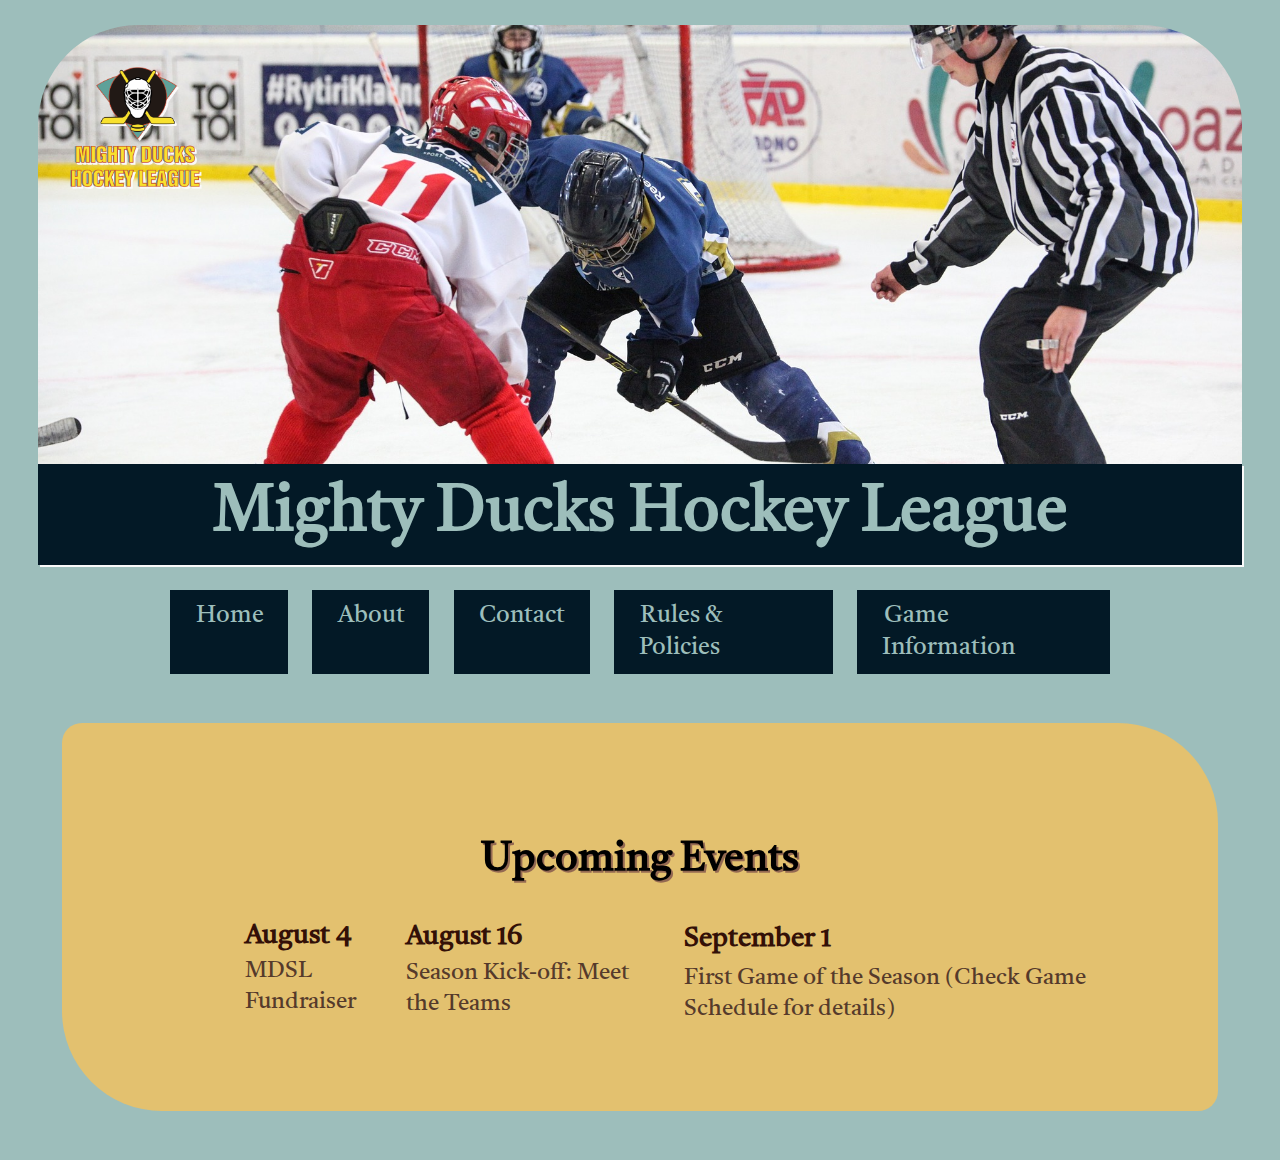
<file: index.html>
<!DOCTYPE html>
<html lang="en">
<head>
    <meta charset="UTF-8">
    <meta http-equiv="X-UA-Compatible" content="IE=edge">
    <meta name="viewport" content="width=device-width, initial-scale=1.0">
    <title>Home Page</title>
    <link rel="preconnect" href="https://fonts.googleapis.com">
    <link rel="preconnect" href="https://fonts.gstatic.com" crossorigin>
    <link href="https://fonts.googleapis.com/css2?family=Roboto&family=Tiro+Bangla&display=swap" rel="stylesheet">
    <link rel="stylesheet" href="./assets/styles/mdhl.css">
</head>
<body>
    <header>
        <div>
            <img class="header-logo" src="./assets/img/Logo_Mighty_ducks-01.png" alt="logo MDHL">
        </div>
        <h1 class="header-title">Mighty Ducks Hockey League</h1>
    </header>
            <nav>
            <ul>
                <li><a href="./index.html">Home</a></li>
                <li><a href="./pages/about.html">About</a></li>
                <li><a href="./pages/contact.html">Contact</a></li> 
                <li><a href="./pages/rules.html">Rules & Policies</a></li>
                <li><a href="./pages/game_info.html">Game Information</a> </li>

            </ul>
            </nav>
        <main>
            <h2>Upcoming Events</h2>
            <ul>
                <li>
                    <h3>August 4</h3>
                    <p class="style-p">MDSL Fundraiser</p>
                </li>
                <li>
                    <h3>August 16</h3>
                    <p class="style-p">Season Kick-off: Meet the Teams</p>
                </li>
                <li>
                    <h3>September 1</h3>
                    <p class="style-p">First Game of the Season (Check Game Schedule for details)</p>
                </li>
            </ul>
        </main>
</body>
</html>
</file>
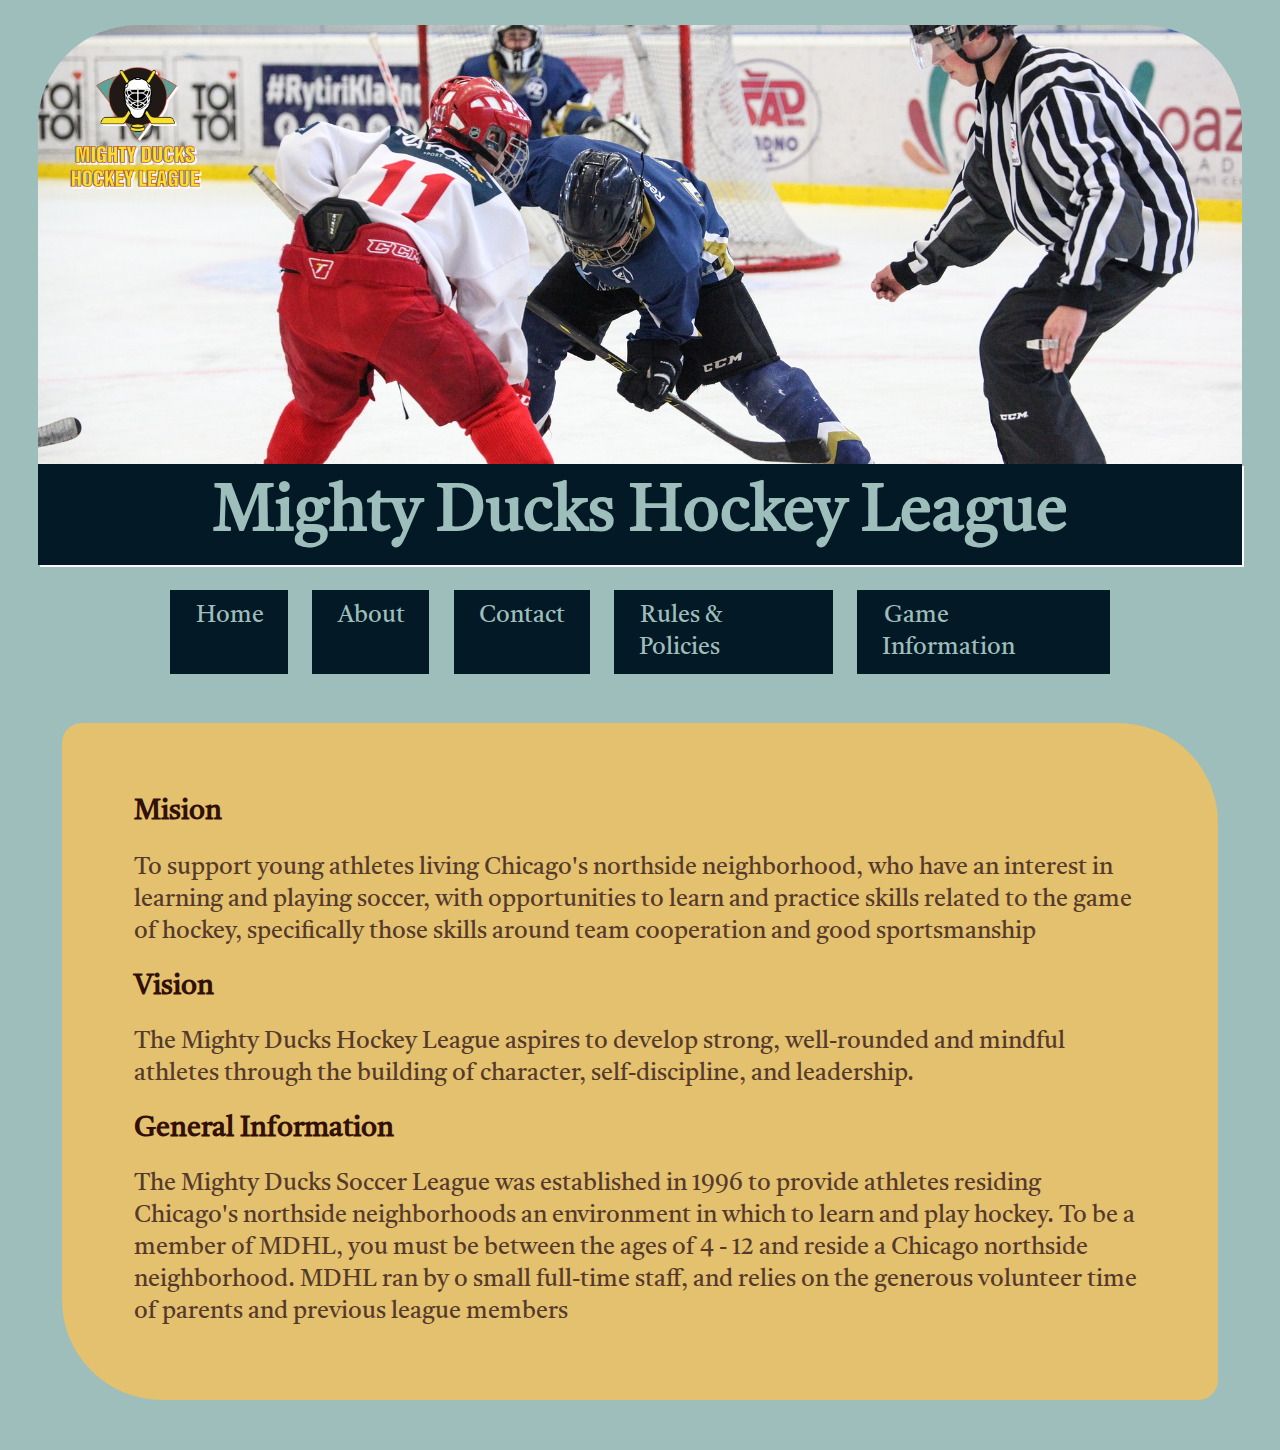
<file: pages/about.html>
<!DOCTYPE html>
<html lang="en">
<head>
    <meta charset="UTF-8">
    <meta http-equiv="X-UA-Compatible" content="IE=edge">
    <meta name="viewport" content="width=device-width, initial-scale=1.0">
    <link rel="preconnect" href="https://fonts.googleapis.com">
    <link rel="preconnect" href="https://fonts.gstatic.com" crossorigin>
    <link href="https://fonts.googleapis.com/css2?family=Roboto&family=Tiro+Bangla&display=swap" rel="stylesheet">
    <link  rel="stylesheet" href="../assets/styles/mdhl.css">
    <title>About MDHL</title> 
</head>
<body>
    <header>
        <div>
            <img class="header-logo" src="../assets/img/Logo_Mighty_ducks-01.png" alt="logo MDHL">
        </div>
        <h1 class="header-title">Mighty Ducks Hockey League</h1>
    </header>
            <nav>
            <ul>
                <li><a href="../index.html">Home</a></li>
                <li><a href="./about.html">About</a></li>
                <li><a href="./contact.html">Contact</a></li> 
                <li><a href="./rules.html">Rules & Policies</a></li>
                <li><a href="./game_info.html">Game Information</a> </li>

            </ul>
            </nav>
        <main>
            <h3>Mision</h3>
            <p class="style-p">To support young athletes living Chicago's northside neighborhood, who have an interest in
                learning and playing soccer, with opportunities to learn and practice skills related to the game of
                hockey, specifically those skills around team cooperation and good sportsmanship</p>
            <h3>Vision</h3>
            <p class="style-p">The Mighty Ducks Hockey League aspires to develop strong, well-rounded and mindful athletes
                through the building of character, self-discipline, and leadership.</p>
            <h3>General Information</h3>
            <p class="style-p">The Mighty Ducks Soccer League was established in 1996 to provide athletes residing
                Chicago's northside neighborhoods an environment in which to learn and play hockey. To be a
                member of MDHL, you must be between the ages of 4 - 12 and reside a Chicago northside
                neighborhood. MDHL ran by o small full-time staff, and relies on the generous volunteer time of
                parents and previous league members</p>

        </main>
</body>
</html>
</file>
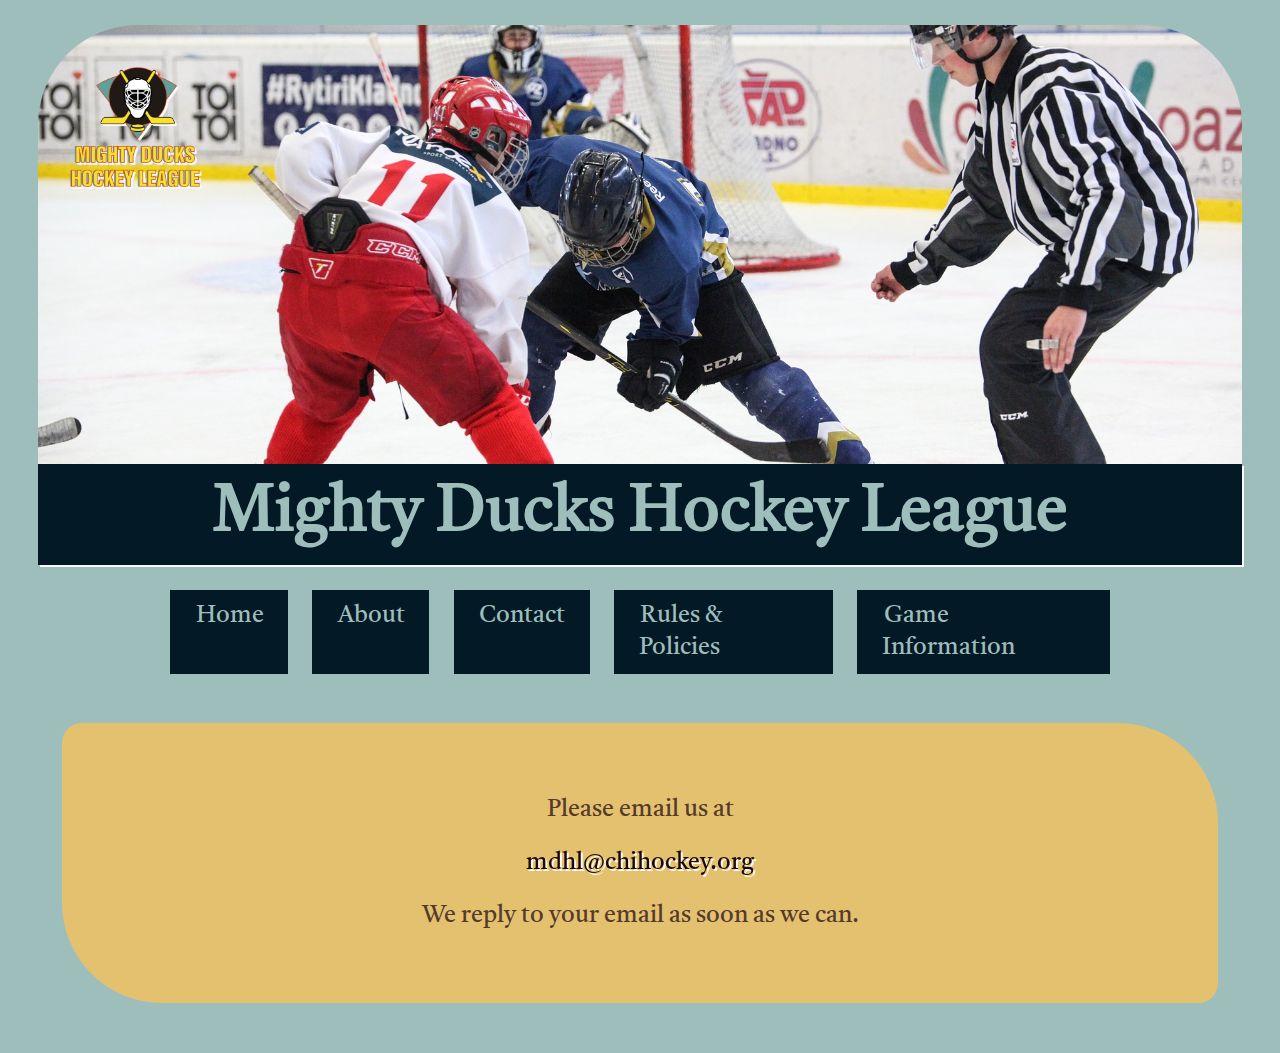
<file: pages/contact.html>
<!DOCTYPE html>
<html lang="en">
<head>
    <meta charset="UTF-8">
    <meta http-equiv="X-UA-Compatible" content="IE=edge">
    <meta name="viewport" content="width=device-width, initial-scale=1.0">
    <link rel="preconnect" href="https://fonts.googleapis.com">
    <link rel="preconnect" href="https://fonts.gstatic.com" crossorigin>
    <link href="https://fonts.googleapis.com/css2?family=Roboto&family=Tiro+Bangla&display=swap" rel="stylesheet">
    <link rel="stylesheet" href="../assets/styles/mdhl.css">
    <title>Contact Page</title>
</head>
<body>
    <header>
        <div>
            <img class="header-logo" src="../assets/img/Logo_Mighty_ducks-01.png" alt="logo MDHL">
        </div>
        <h1 class="header-title">Mighty Ducks Hockey League</h1>
     </header>
             <nav>
             <ul>
                <li><a href="../index.html">Home</a></li>
                <li><a href="./about.html">About</a></li>
                <li><a href="./contact.html">Contact</a></li> 
                <li><a href="./rules.html">Rules & Policies</a></li>
                <li><a href="./game_info.html">Game Information</a> </li>

             </ul>
             </nav>
         <main>
            <p class="style-p">Please email us at</p> 
                <a class="mail" href="mailto:mdhl@chihockey.org"> mdhl@chihockey.org</a>
            <p class="style-p">We reply to your email as soon as we can.</p>
         </main>
    
</body>
</html>
</file>
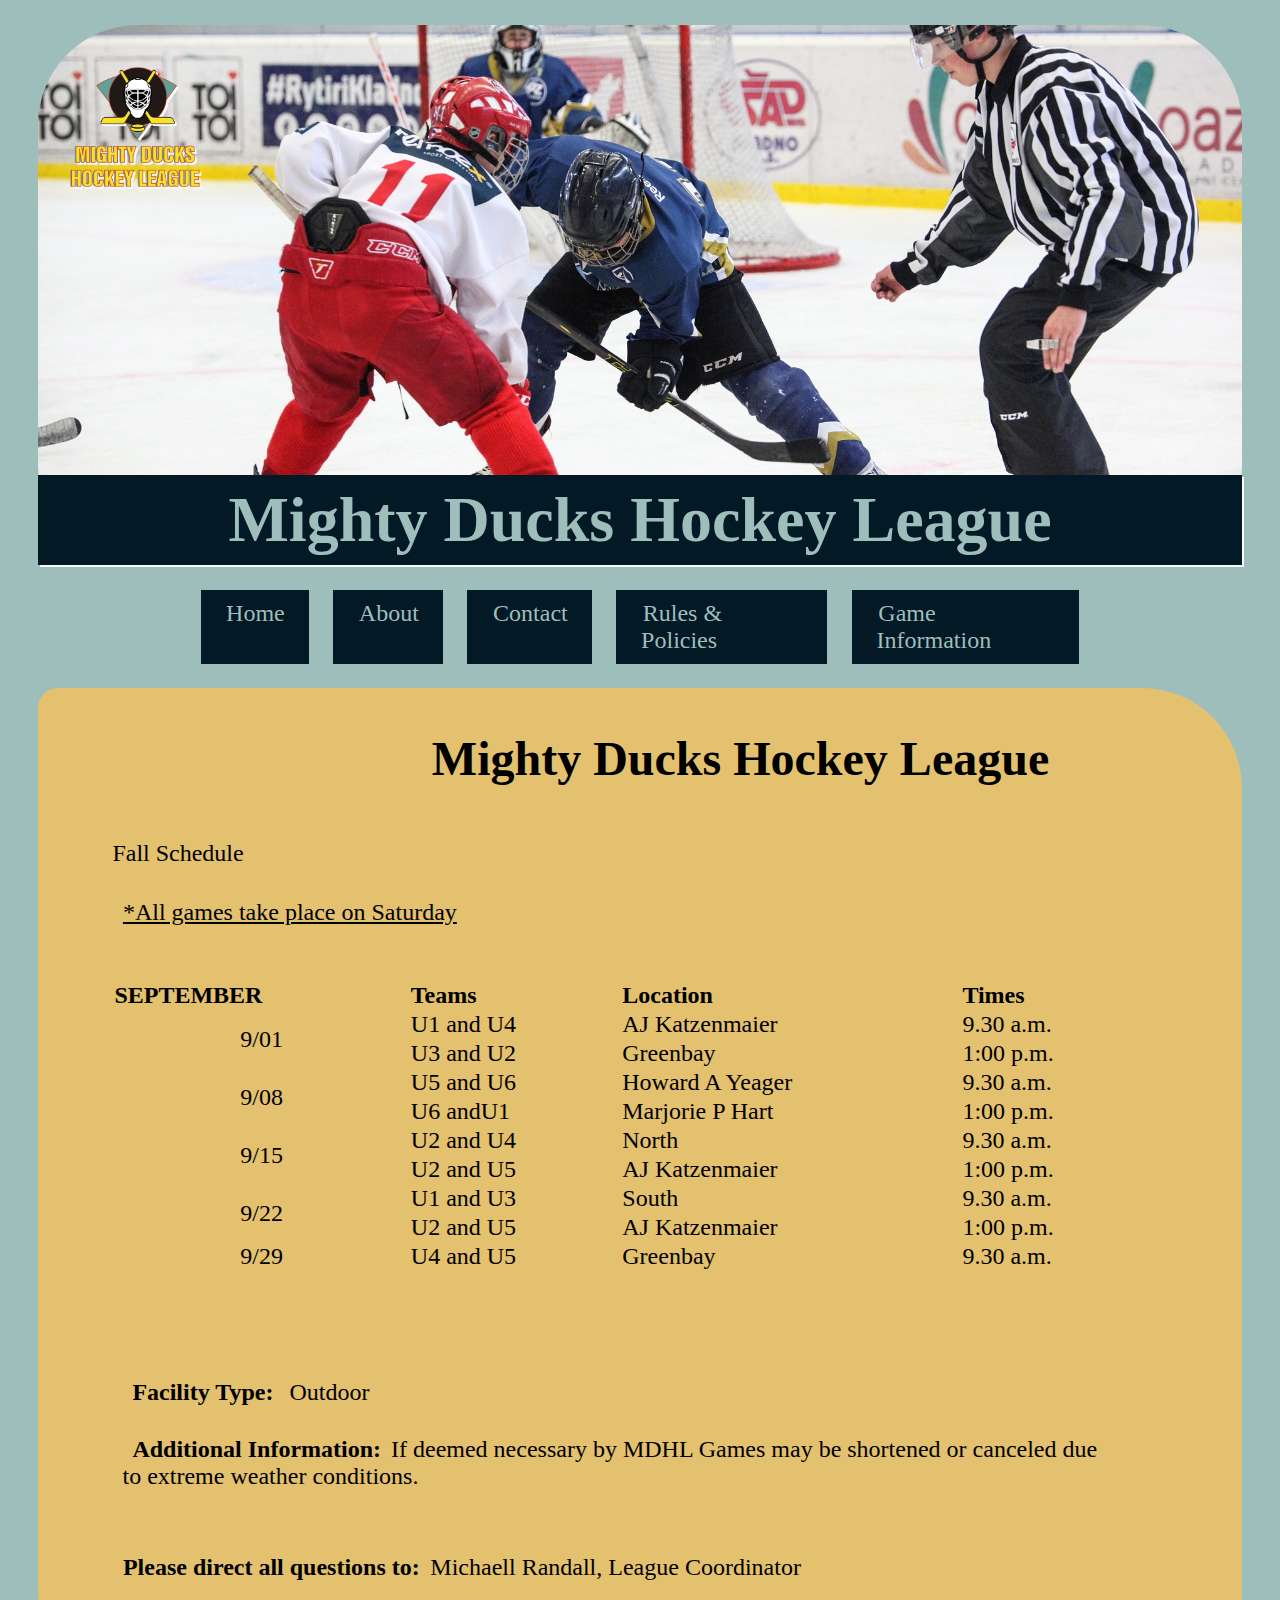
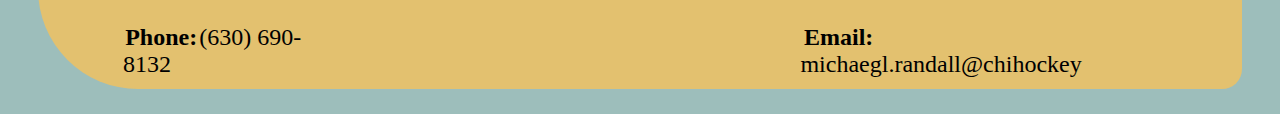
<file: pages/game_info.html>
<!DOCTYPE html>
<html lang="en">
<head>
    <meta charset="UTF-8">
    <meta http-equiv="X-UA-Compatible" content="IE=edge">
    <meta name="viewport" content="width=device-width, initial-scale=1.0">
    <link rel="stylesheet" href="../assets/styles/mdhl.css">
    <title>Game Information</title>
</head>
<body>
    <header>
        <div>
            <img class="header-logo" src="../assets/img/Logo_Mighty_ducks-01.png" alt="logo MDHL">
        </div>
        <h1 class="header-title">Mighty Ducks Hockey League</h1>
    </header>
             <nav>
             <ul>
                <li><a href="../index.html">Home</a></li>
                <li><a href="./about.html">About</a></li>
                <li><a href="./contact.html">Contact</a></li> 
                <li><a href="./rules.html">Rules & Policies</a></li>
                <li><a href="./game_info.html">Game Information</a> </li>
             </ul>
             </nav>

    <div class="table-body">
    <h1 class="table-title">Mighty Ducks Hockey League</h1>
    <p class="table-p">Fall Schedule</p>
    <p class="table-p2"><span class="subrayado">*All games take place on Saturday </span></p>
    <table>
         <thead>
            <tr>
                <th>SEPTEMBER</th>
                <th>Teams</th>
                <th>Location</th>
                <th>Times</th>
            </tr>
        </thead>
        <tbody>
            <tr>
                <td class="center" rowspan="2">9/01</td>
                <td> U1 and U4</td>
                <td> AJ Katzenmaier</td>
                <td>9.30 a.m.</td>
            </tr>
            <tr>
                <td>U3 and U2</td>
                <td>Greenbay</td>
                <td>1:00 p.m.</td>
            </tr>
            <tr>
                <td class="center" rowspan="2">9/08</td>
                <td> U5 and U6</td>
                <td> Howard A Yeager</td>
                <td>9.30 a.m.</td>
            </tr>
            <tr>
                <td>U6 andU1</td>
                <td>Marjorie P Hart</td>
                <td>1:00 p.m.</td>
            </tr>
            <tr>
                <td class="center" rowspan="2">9/15</td>
                <td> U2 and U4</td>
                <td> North</td>
                <td>9.30 a.m.</td>

            </tr>
            <tr>
                <td>U2 and U5</td>
                <td>AJ Katzenmaier</td>
                <td>1:00 p.m.</td>
            </tr>
            <tr>
                <td class="center" rowspan="2">9/22</td>
                <td> U1 and U3 </td>
                <td> South </td>
                <td>9.30 a.m.</td>

            </tr>
            <tr>
                <td>U2 and U5</td>
                <td>AJ Katzenmaier</td>
                <td>1:00 p.m.</td>
            </tr>
            <tr>
                <td class="center">9/29</td>
                <td> U4 and U5</td>
                <td> Greenbay</td>
                <td>9.30 a.m.</td>
            </tr>
     </tbody>
    </table>
   <div class="additional-information">
    <p class="information-p"> <span class="bold">Facility Type:</span> Outdoor</p>
    <p><span class="bold">Additional Information:</span>If deemed necessary by MDHL Games may be shortened or canceled due to extreme weather conditions.</p>
    </div>
    <p class="information-p"><span class="bold">Please direct all questions to:</span>Michaell Randall, League Coordinator</p>
    <div class="contact-information">
    <p><span class="bold"> Phone:</span>(630) 690-8132</p>
    <p><span class="bold">Email: </span> michaegl.randall@chihockey</p>
    </div>
    </div>
    
</body>
</html>
</file>
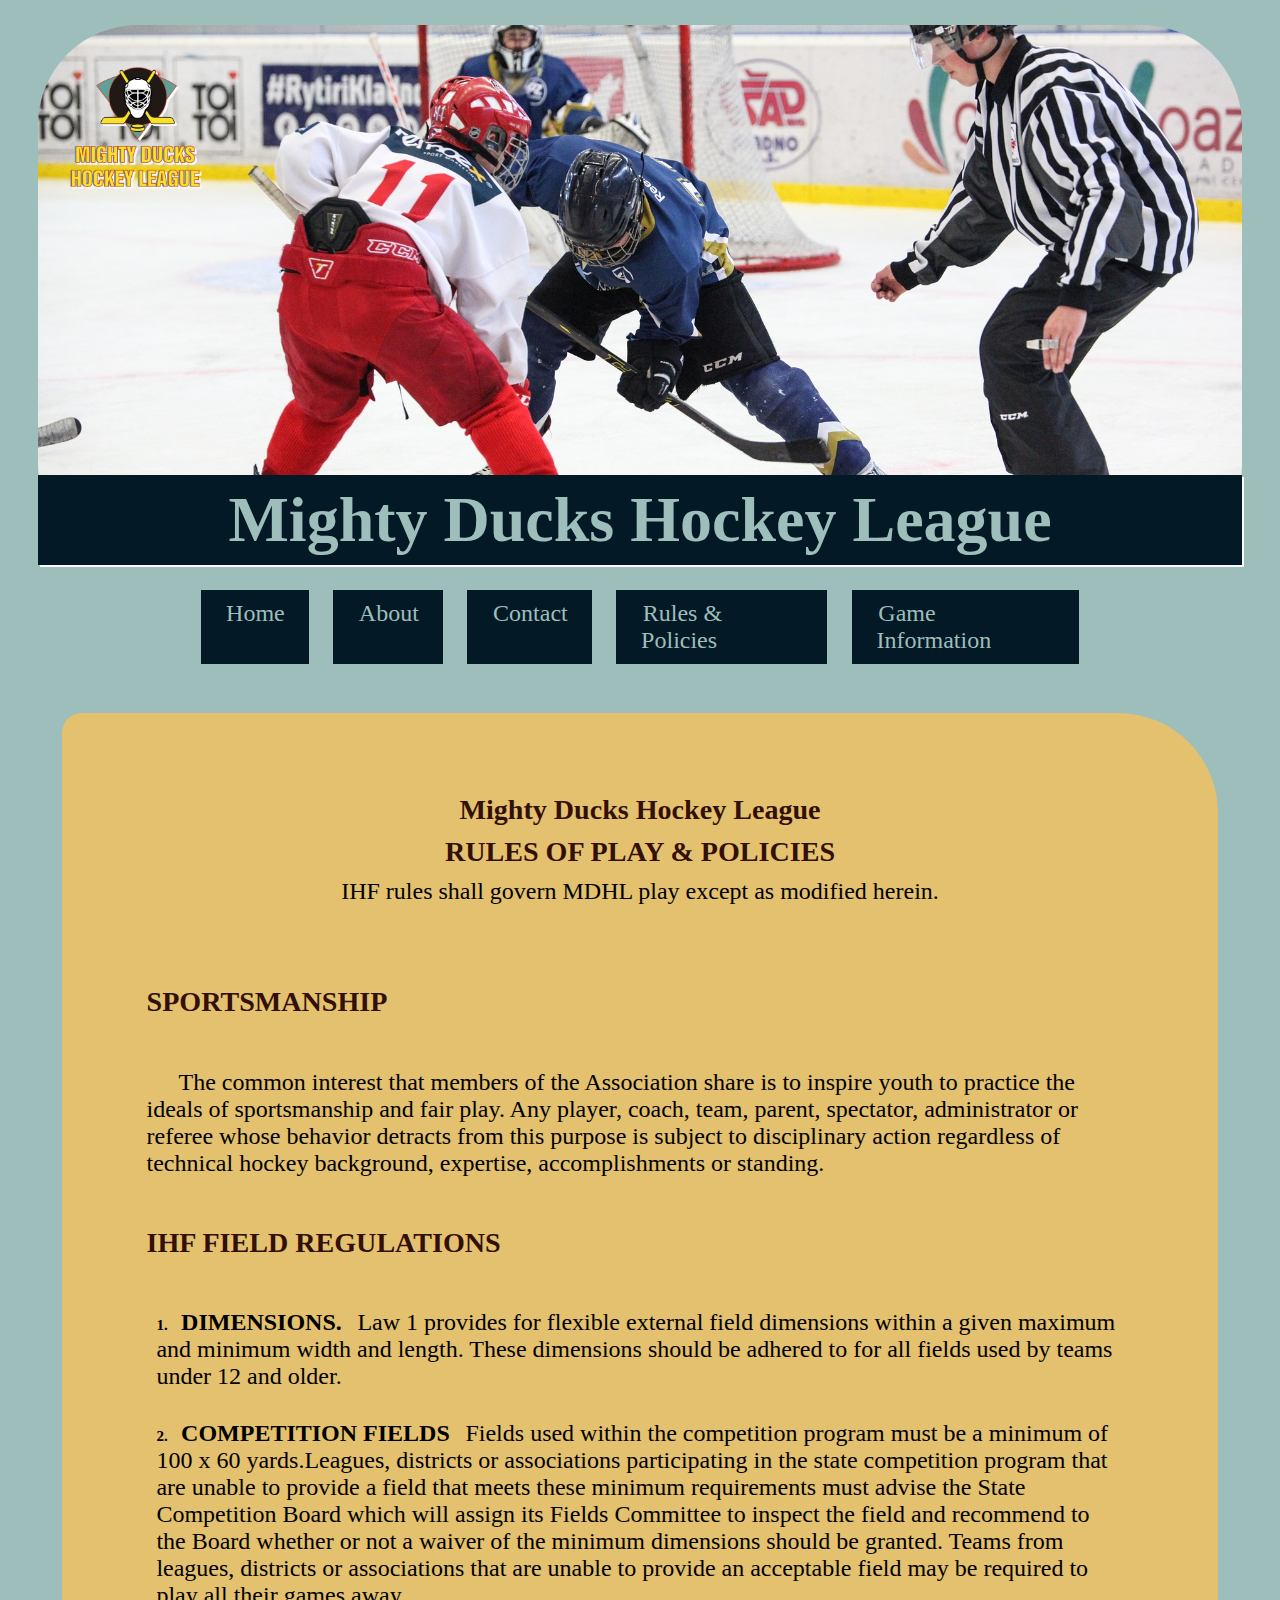
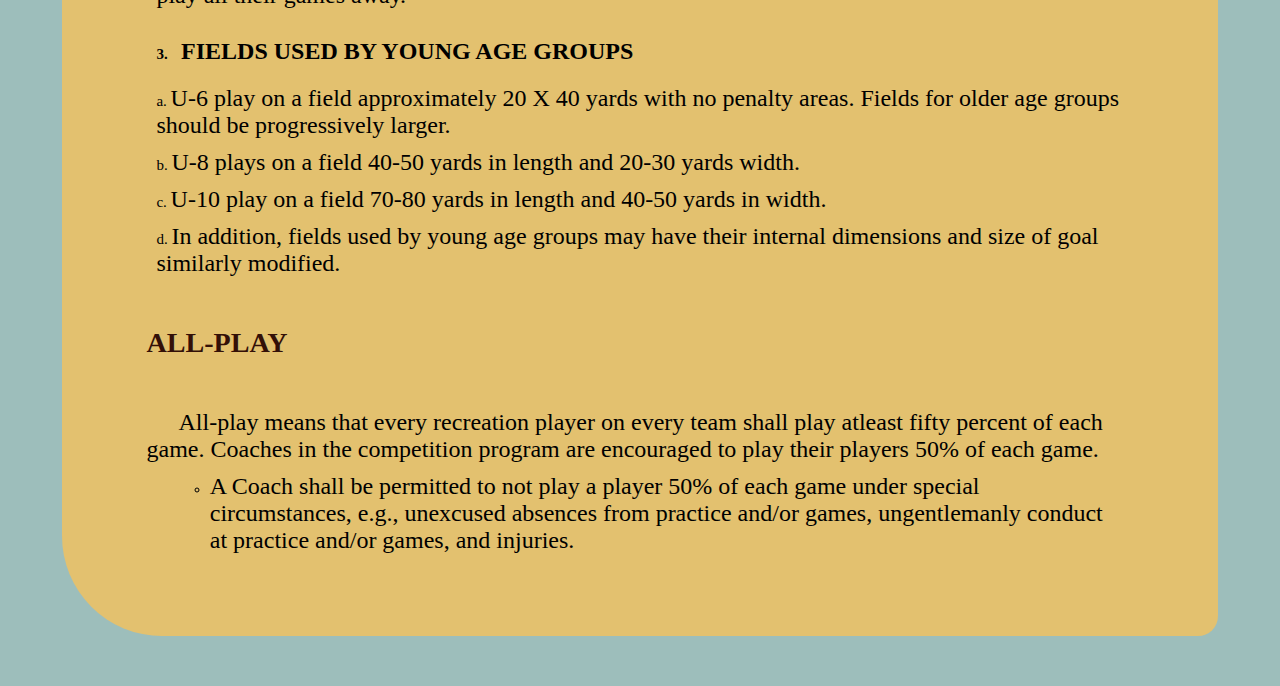
<file: pages/rules.html>
<!DOCTYPE html>
<html lang="en">
<head>
    <meta charset="UTF-8">
    <meta http-equiv="X-UA-Compatible" content="IE=edge">
    <meta name="viewport" content="width=device-width, initial-scale=1.0">
    <link rel="stylesheet" href="../assets/styles/mdhl.css">
    <title>Rules of Play & Policies</title>
</head>
<body>
    <header>
        <div>
            <img class="header-logo" src="../assets/img/Logo_Mighty_ducks-01.png" alt="logo MDHL">
        </div>
        <h1 class="header-title">Mighty Ducks Hockey League</h1>
    </header>
            <nav>
            <ul>
                <li><a href="../index.html">Home</a></li>
                <li><a href="./about.html">About</a></li>
                <li><a href="./contact.html">Contact</a></li> 
                <li><a href="./rules.html">Rules & Policies</a></li>
                <li><a href="./game_info.html">Game Information</a> </li>

            </ul>
            </nav>
    <main class="rules-main">
    <div class="rules-title">
       <h3 class="title-1">Mighty Ducks Hockey League</h3>
       <h3 class="title-1">RULES OF PLAY & POLICIES</h3>
       <p class="p1">IHF rules shall govern MDHL play except as modified herein.</p>
    </div>
    <div class="rules-info">
       <h3 class="subtitle" >SPORTSMANSHIP</h3>
    <p class="rules-p">The common interest that members of the Association share is to inspire 
        youth to practice the ideals of sportsmanship and fair play. Any player, coach, 
        team, parent, spectator, administrator or referee whose behavior detracts from 
        this purpose is subject to disciplinary action regardless of technical hockey 
        background, expertise, accomplishments or standing.</p>
    <h3 class="subtitle-2" >IHF FIELD REGULATIONS</h3>
    <ol type="1">
        <li class="li-1"><span class="bold"> DIMENSIONS. </span> Law 1 provides for flexible external field dimensions within 
            a given maximum and minimum width and length. These dimensions should be 
            adhered to for all fields used by teams under 12 and older.</li>
        <li class="li-2"><span class="bold">COMPETITION FIELDS</span> Fields used within the competition program must be 
            a minimum of 100 x 60 yards.Leagues, districts or associations participating in 
            the state competition program that are unable to provide a field that meets these 
            minimum requirements must advise the State Competition Board which will 
            assign its Fields Committee to inspect the field and recommend to the Board 
            whether or not a waiver of the minimum dimensions should be granted. Teams 
            from leagues, districts or associations that are unable to provide an acceptable 
            field may be required to play all their games away.</li>
    
        <li class="li-3"><span class="bold">FIELDS USED BY YOUNG AGE GROUPS </span></li>
    </ol>
    <ol type="a">
        <li class="li-no-bold">U-6 play on a field approximately 20 X 40 yards with no penalty areas. Fields 
            for older age groups should be progressively larger.</li>
        <li class="li-no-bold"> U-8 plays on a field 40-50 yards in length and 20-30 yards width.</li>
        <li class="li-no-bold"> U-10 play on a field 70-80 yards in length and 40-50 yards in width.</li>
        <li class="li-no-bold">In addition, fields used by young age groups may have their internal 
            dimensions and size of goal similarly modified.</li>
    </ol>
    <h3 class="subtitle">ALL-PLAY</h3>
    <p class="rules-p">All-play means that every recreation player on every team shall play atleast 
        fifty percent of each game. Coaches in the competition program are encouraged 
        to play their players 50% of each game. </p>
    <ul class="circle-list">
        <li> A Coach shall be permitted to not play a player 50% of each game 
            under special circumstances, e.g., unexcused absences from practice 
            and/or games, ungentlemanly conduct at practice and/or games, and 
            injuries.</li>
    </ul>
    </div>
    </main>

    
</body>
</html>
</file>
<file: assets/styles/mdhl.css>
*{
  box-sizing: border-box;
  margin: 1%;
  padding: 0%;
  font-family: 'Roboto', sans-serif;
  font-family: 'Tiro Bangla', serif;
}
body {
    background-color: #9dbebb;
    font-size: 1.5rem;
  }
  
  header {
    display: flex;
    flex-direction: column;
    justify-content: space-between;
    border-radius: 100px;
    height: 60vh;
    background: url("../img/design1_image1.jpg");
    background-position: center;
    background-repeat: no-repeat;
    background-size: cover;

  }
  header .header-title {
    padding: 0.5rem;
    margin: 0;
    display: flex;
    justify-content: center;
    font-size: 4rem;
    background-color:#031926;
    color: #9dbebb;
    filter:drop-shadow(2px 2px #FAFAFA)
  }

  header div {
    position:relative;
  }
  header h2 {
    font-size: 1.7rem;
    padding: 0.7rem;
    margin: 0;
    text-align: center;
    background-color:  #031926;
    color: #9dbebb;
    filter: drop-shadow(2px 2px #468189);
  }
  header .header-logo {
    display:flex;
    filter: drop-shadow(2px 2px #FAFAFA);
    right: -2rem;
    bottom: 17rem;
    max-width: 150px;
  }
  
  .main {
    display: flex;
  }
  nav {
    margin-left: 0px;
    width: 100%;
    height: 10%;
  }
  nav > ul{
    display: flex;
    justify-content: center;
}
nav > ul > li{
  background-color: #031926;
  list-style: none;
  padding: 10px 25px;

}
nav > ul > li:hover{
  color: #031926;
  background-color:#468189 ;
  border-radius: 16px;
  transform: scale(1.15);
  transition: ease-in 400ms;
  }
a{
  text-decoration: none;
  color: #9dbebb;
}
h2{
  display: flex;
  justify-content: center;
  padding: 40px 0px 0px 0px;
  font-size: 40px;
  color: #000000;
  filter: drop-shadow(2px 2px #946952);
  }
main{
  background-color: #e3c16f;
  padding: 5%;
  margin: 3%;
  border-radius: 20px 100px 20px 100px;
  display: flex;
  justify-content: center;
  flex-direction: column;
}
main > ul{
  display: flex;
  justify-content: center;
  list-style: none;
  width: 100%;
  padding: 0px 0px 0px 100px;
  font-size: 23px;
}
h3{
  color: #331007;
}
.style-p{
  color: #553a2b;
  display: flex;
  justify-content: center;
}
.main .main-info{
  display: flex;
  justify-content: center;
  width: 100%;
  padding: 10%;
}
.mail {
text-decoration: none;
color: #1d0802;
padding: 0px;
display: flex;
justify-content: center;
filter: drop-shadow(2px 2px #FAFAFA);
}
.table-body{
  font-family: Arial, Helvetica, sans-serif;
  padding-inline: 5vw;
  background-color: #e3c16f;
  border-radius: 20px 100px 20px 100px;
}
.table-title{
  display: flex;
  justify-content: flex-end;
  padding: 4% 11%;
}
.table-p{
 padding: 0% 0% 2% 0%;
}
.information-p{
padding: 0% 0% 2% 0%;
color: black;
}
.subrayado {
  text-decoration: underline;
}
.bold{
 font-weight: bold;
}
.additional-information{
  padding: 4% 4% 4% 0%;
}
.contact-information{
  display: flex;
  flex-direction: row;
  justify-content: space-between;
  

}
table{
  width: 100%;
  padding: 4% 4% 4% 0%;
}
table th{
  text-align: left;
  
}
.center{
  text-align: center;
}
.rules-main{
  display: flex;
  flex-direction: column;
  padding-inline: 5vw;
}
.rules-title{
  text-align: center;
}
::marker{
  font-size: 15px;
  font-weight: bold;
}
.rules-info{
  list-style-position: inside;
}
.bold{
  font-weight: bold;
}
.rules-p{
  text-indent: 2rem;
}
.circle-list{
  margin-left: 4rem;
  list-style: circle;
}
.subtitle{
  padding: 4% 0%;
}
.li-1{
  padding: 2% 0%;
}
.subtitle-2{
 padding: 4% 0% 2% 0%;
}
.li-no-bold::marker{
  font-weight: normal;
}
.li-3{
  padding: 2% 0% 1% 0%;
}
  /*# sourceMappingURL=mdhl.css.map */
</file>
